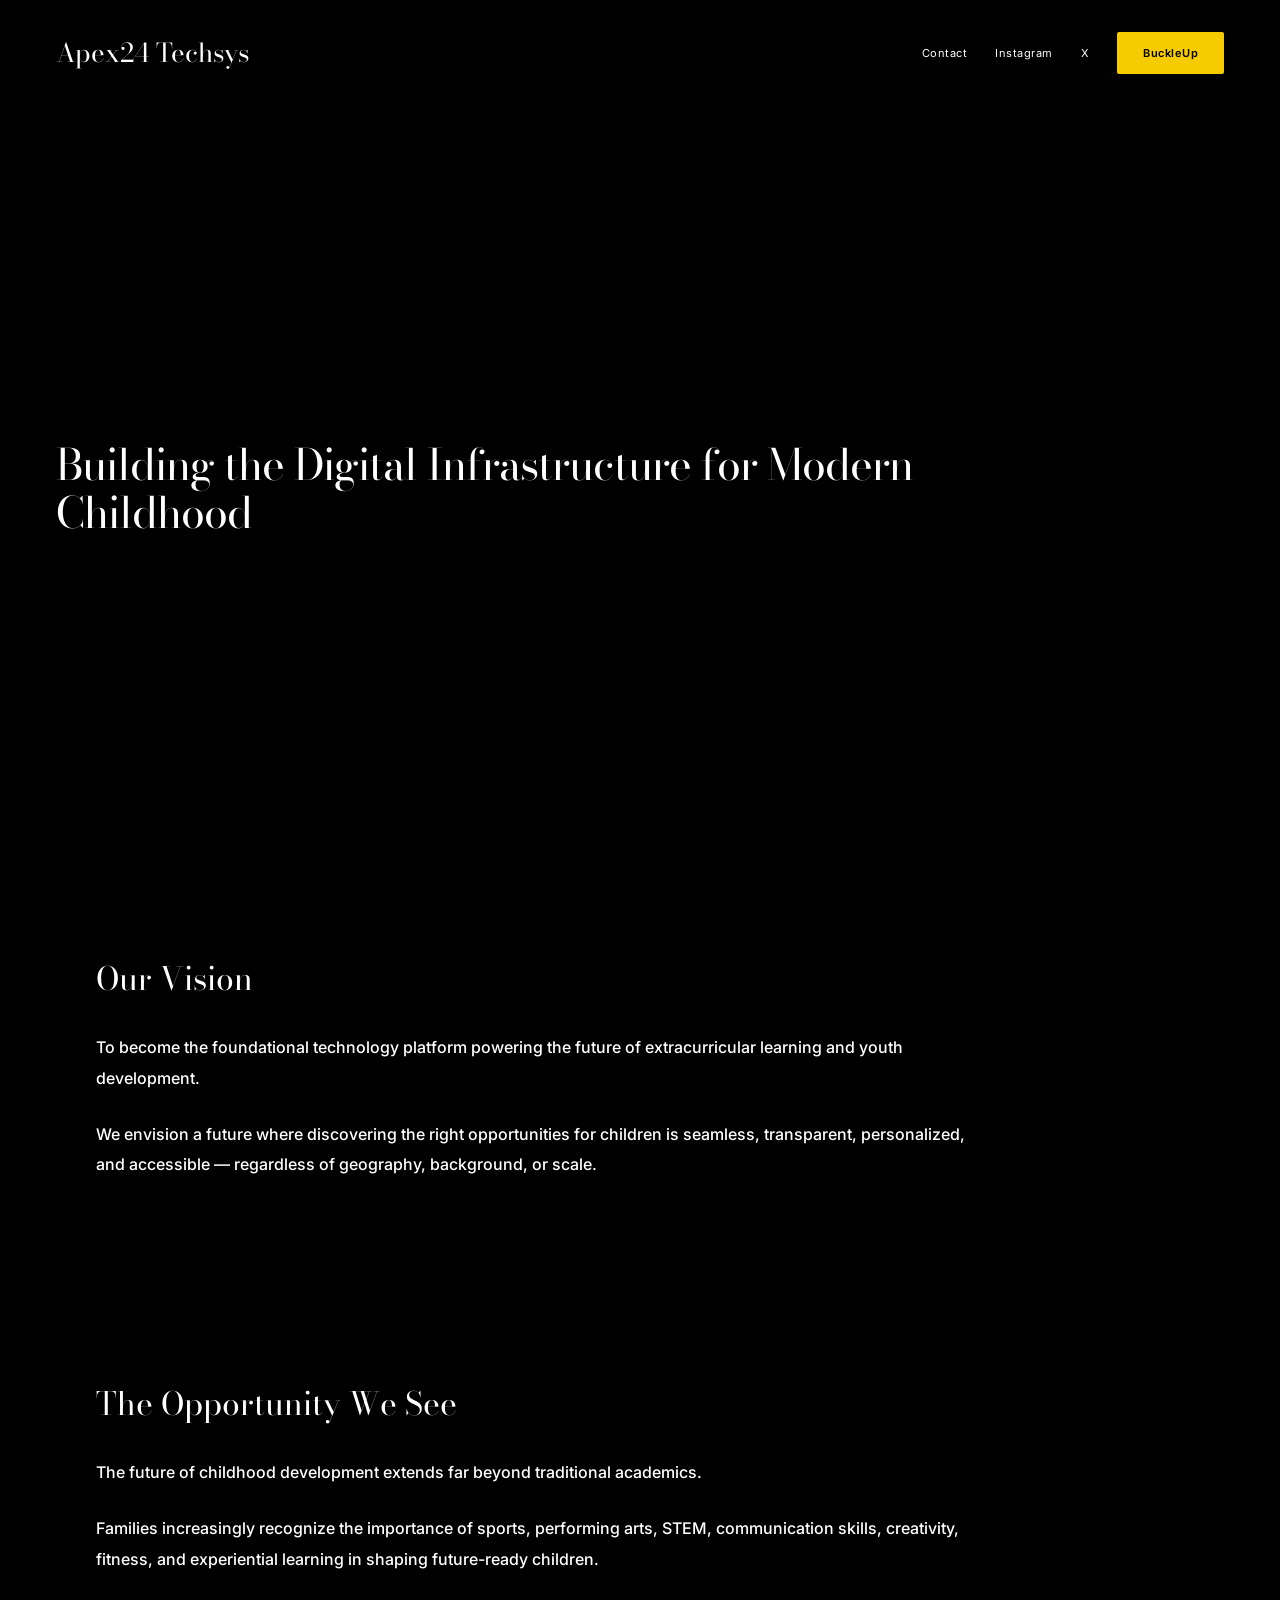
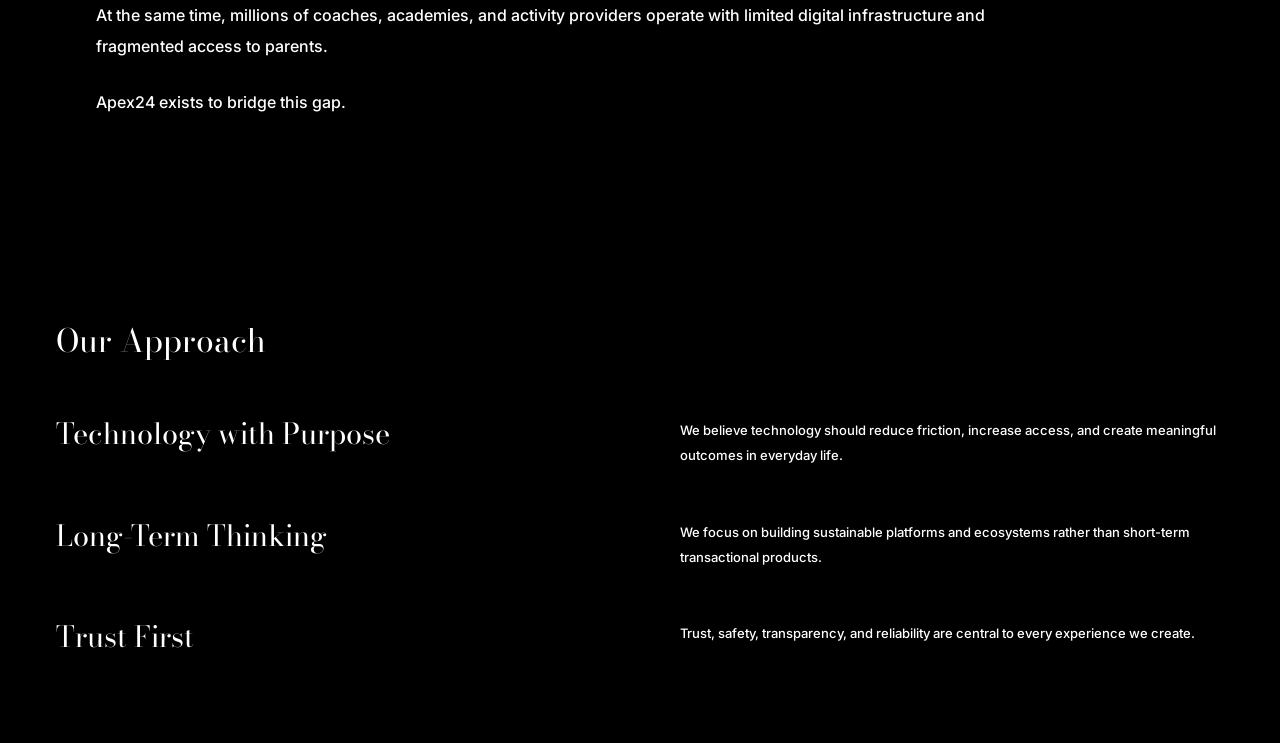
<file: index.html>
<!-- index.html -->
<!DOCTYPE html>
<html lang="en">
<head>
  <meta charset="UTF-8" />
  <meta name="viewport" content="width=device-width, initial-scale=1.0" />
  <title>Apex24 Techsys</title>

  <link rel="preconnect" href="https://fonts.googleapis.com">
  <link rel="preconnect" href="https://fonts.gstatic.com" crossorigin>

  <link href="https://fonts.googleapis.com/css2?family=Bodoni+Moda:wght@400;500;600&family=Inter:wght@400;500;600&display=swap" rel="stylesheet">

  <link rel="stylesheet" href="style.css">
</head>

<body>

  <header class="navbar">
    <a href="index.html" class="logo">Apex24 Techsys</a>

    <nav class="nav-links">
      <a href="contact.html">Contact</a>

      <a href="https://instagram.com/buckleup_now" target="_blank" class="icon-link">
        Instagram
      </a>

      <a href="https://x.com/buckleup_now" target="_blank" class="icon-link">
        X
      </a>

      <a href="https://buckleupnow.in/" target="_blank" class="buckleup-btn">
        BuckleUp
      </a>
    </nav>
  </header>

  <main>

    <section class="hero">
      <h1>
        Building the Digital Infrastructure for Modern Childhood
      </h1>
    </section>

    <section class="content-section">
      <h2>Our Vision</h2>

      <p>
        To become the foundational technology platform powering the future of extracurricular learning and youth development.
      </p>

      <p>
        We envision a future where discovering the right opportunities for children is seamless, transparent, personalized, and accessible — regardless of geography, background, or scale.
      </p>
    </section>

    <section class="content-section">
      <h2>The Opportunity We See</h2>

      <p>
        The future of childhood development extends far beyond traditional academics.
      </p>

      <p>
        Families increasingly recognize the importance of sports, performing arts, STEM, communication skills, creativity, fitness, and experiential learning in shaping future-ready children.
      </p>

      <p>
        At the same time, millions of coaches, academies, and activity providers operate with limited digital infrastructure and fragmented access to parents.
      </p>

      <p>
        Apex24 exists to bridge this gap.
      </p>
    </section>

    <section class="approach-section">

      <h2>Our Approach</h2>

      <div class="approach-grid">

        <div class="approach-title">
          Technology with Purpose
        </div>

        <div class="approach-description">
          We believe technology should reduce friction, increase access, and create meaningful outcomes in everyday life.
        </div>

        <div class="approach-title">
          Long-Term Thinking
        </div>

        <div class="approach-description">
          We focus on building sustainable platforms and ecosystems rather than short-term transactional products.
        </div>

        <div class="approach-title">
          Trust First
        </div>

        <div class="approach-description">
          Trust, safety, transparency, and reliability are central to every experience we create.
        </div>

      </div>

    </section>

  </main>

</body>
</html>
</file>
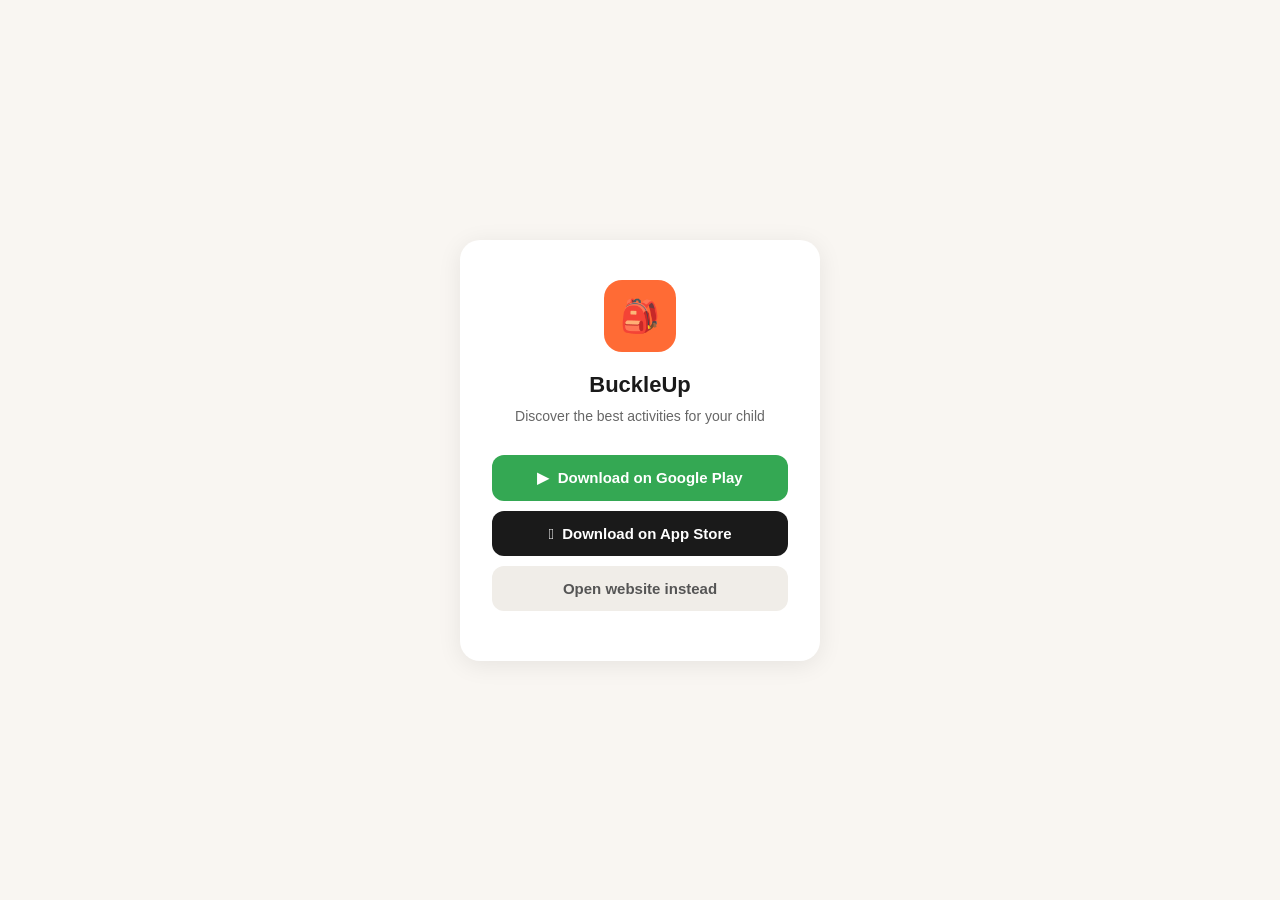
<file: app.html>
<!DOCTYPE html>
<html lang="en">
<head>
  <meta charset="UTF-8">
  <meta name="viewport" content="width=device-width, initial-scale=1.0">
  <title>Download BuckleUp</title>
  <style>
    * { margin: 0; padding: 0; box-sizing: border-box; }
    body {
      font-family: -apple-system, BlinkMacSystemFont, 'Segoe UI', sans-serif;
      background: #f9f6f2;
      display: flex;
      align-items: center;
      justify-content: center;
      min-height: 100vh;
      padding: 24px;
    }
    .card {
      background: #fff;
      border-radius: 20px;
      padding: 40px 32px;
      max-width: 360px;
      width: 100%;
      text-align: center;
      box-shadow: 0 4px 24px rgba(0,0,0,0.08);
    }
    .logo {
      width: 72px;
      height: 72px;
      border-radius: 18px;
      background: #ff6b35;
      display: flex;
      align-items: center;
      justify-content: center;
      margin: 0 auto 20px;
      font-size: 32px;
    }
    h1 { font-size: 22px; font-weight: 700; color: #1a1a1a; margin-bottom: 8px; }
    p  { font-size: 14px; color: #666; margin-bottom: 28px; line-height: 1.5; }
    .spinner {
      width: 32px; height: 32px;
      border: 3px solid #f0ede8;
      border-top-color: #ff6b35;
      border-radius: 50%;
      animation: spin 0.8s linear infinite;
      margin: 0 auto 16px;
    }
    @keyframes spin { to { transform: rotate(360deg); } }
    .status { font-size: 13px; color: #999; margin-bottom: 28px; }
    .btn {
      display: block;
      width: 100%;
      padding: 14px;
      border-radius: 12px;
      font-size: 15px;
      font-weight: 600;
      text-decoration: none;
      margin-bottom: 10px;
      transition: opacity 0.2s;
    }
    .btn:hover { opacity: 0.85; }
    .btn-android { background: #34a853; color: #fff; }
    .btn-ios     { background: #1a1a1a; color: #fff; }
    .btn-web     { background: #f0ede8; color: #555; }
    .manual { display: none; }
  </style>
</head>
<body>
  <div class="card">
    <div class="logo">🎒</div>
    <h1>BuckleUp</h1>
    <p>Discover the best activities for your child</p>

    <!-- Auto-redirect state (shown by default) -->
    <div id="auto-state">
      <div class="spinner"></div>
      <div class="status" id="status-text">Detecting your device…</div>
    </div>

    <!-- Manual fallback (shown if JS redirect fails or desktop) -->
    <div class="manual" id="manual-state">
      <a class="btn btn-android"
         href="https://play.google.com/store/apps/details?id=com.buckleup.app&hl=en_IN">
        ▶ &nbsp;Download on Google Play
      </a>
      <a class="btn btn-ios"
         href="https://apps.apple.com/in/app/buckleup-parent-teacher-app/id6775865530">
        &#63743; &nbsp;Download on App Store
      </a>
      <a class="btn btn-web" href="https://buckleupnow.in/">
        Open website instead
      </a>
    </div>
  </div>

  <script>
    const ANDROID = "https://play.google.com/store/apps/details?id=com.buckleup.app&hl=en_IN";
    const IOS     = "https://apps.apple.com/in/app/buckleup-parent-teacher-app/id6775865530";
    const WEB     = "https://buckleupnow.in/";

    const ua = navigator.userAgent.toLowerCase();
    const statusEl = document.getElementById("status-text");

    function redirect(url, label) {
      statusEl.textContent = "Taking you to the " + label + "…";
      setTimeout(function() {
        window.location.replace(url);
        // If redirect doesn't fire in 2s, show manual buttons
        setTimeout(showManual, 2000);
      }, 600);
    }

    function showManual() {
      document.getElementById("auto-state").style.display = "none";
      document.getElementById("manual-state").style.display = "block";
    }

    if (/android/.test(ua)) {
      redirect(ANDROID, "Play Store");
    } else if (/iphone|ipad|ipod/.test(ua)) {
      redirect(IOS, "App Store");
    } else {
      // Desktop or unknown — skip spinner, show buttons directly
      document.getElementById("auto-state").style.display = "none";
      document.getElementById("manual-state").style.display = "block";
    }
  </script>
</body>
</html>
</file>
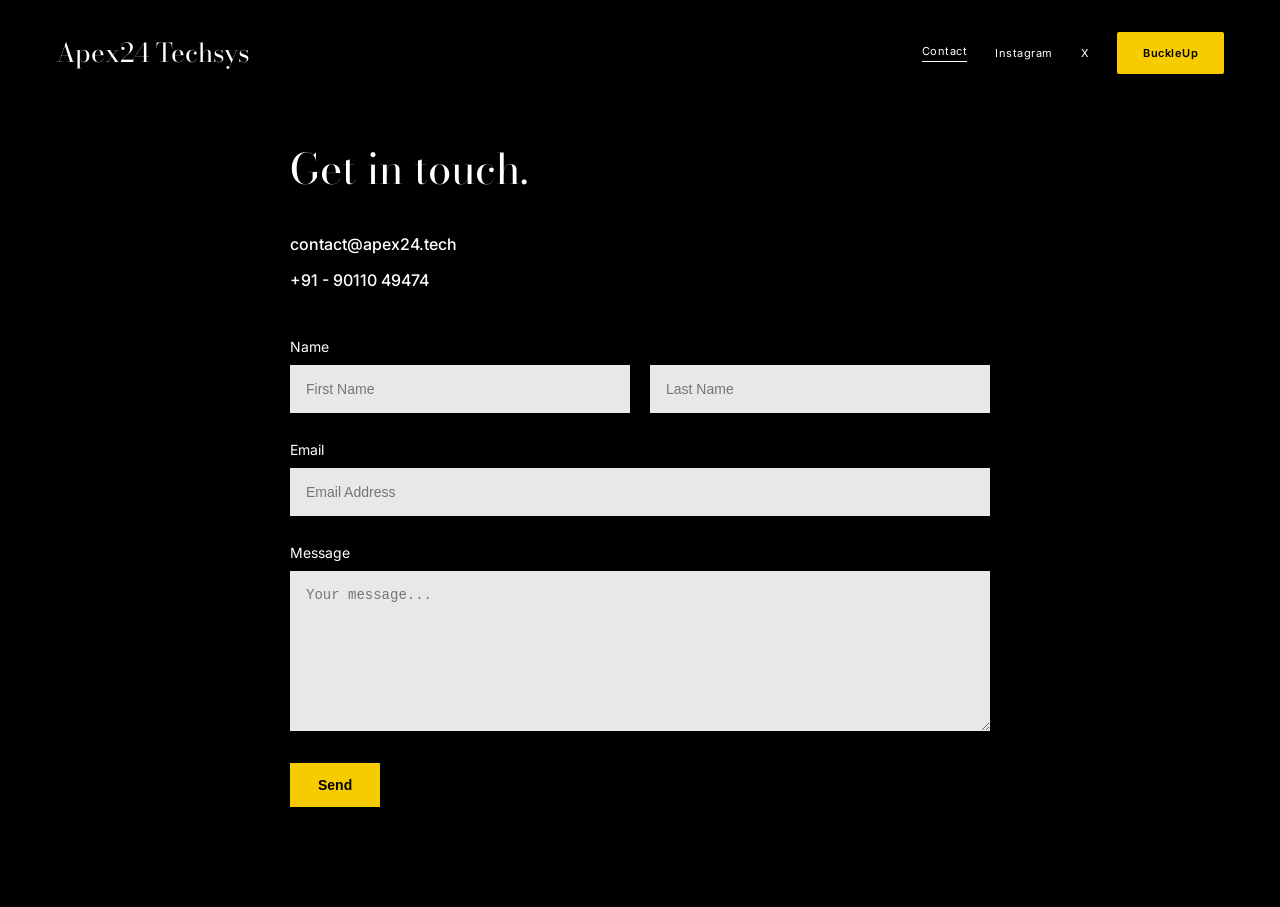
<file: contact.html>
<!-- contact.html -->
<!DOCTYPE html>
<html lang="en">
<head>
  <meta charset="UTF-8" />
  <meta name="viewport" content="width=device-width, initial-scale=1.0" />

  <title>Contact | Apex24 Techsys</title>

  <link rel="preconnect" href="https://fonts.googleapis.com">
  <link rel="preconnect" href="https://fonts.gstatic.com" crossorigin>

  <link href="https://fonts.googleapis.com/css2?family=Bodoni+Moda:wght@400;500;600&family=Inter:wght@400;500;600&display=swap" rel="stylesheet">

  <link rel="stylesheet" href="style.css">
</head>

<body>

  <header class="navbar">
    <a href="index.html" class="logo">Apex24 Techsys</a>

    <nav class="nav-links">
      <a href="contact.html" class="active-link">Contact</a>

      <a href="https://instagram.com/buckleup_now" target="_blank" class="icon-link">
        Instagram
      </a>

      <a href="https://x.com/buckleup_now" target="_blank" class="icon-link">
        X
      </a>

      <a href="https://buckleupnow.in/" target="_blank" class="buckleup-btn">
        BuckleUp
      </a>
    </nav>
  </header>

  <main class="contact-page">

    <section class="contact-section">

      <h1>Get in touch.</h1>

      <div class="contact-info">
        <p>contact@apex24.tech</p>
        <p>+91 - 90110 49474</p>
      </div>

      <form 
  class="contact-form"
  action="https://formsubmit.co/contact@apex24.tech"
  method="POST"
>

  <input type="hidden" name="_captcha" value="false">

  <input type="hidden" name="_next" value="https://apex24.tech/thankyou.html">

  <label>Name</label>

  <div class="name-grid">

    <div>
      <input 
        type="text" 
        name="first_name"
        placeholder="First Name" 
        required
      >
    </div>

    <div>
      <input 
        type="text" 
        name="last_name"
        placeholder="Last Name" 
        required
      >
    </div>

  </div>

  <label>Email</label>

  <input 
    type="email" 
    name="email"
    placeholder="Email Address"
    required
  >

  <label>Message</label>

  <textarea 
    name="message"
    rows="8"
    placeholder="Your message..."
    required
  ></textarea>

  <button type="submit">Send</button>

</form>
    </section>

  </main>

</body>
</html>
</file>
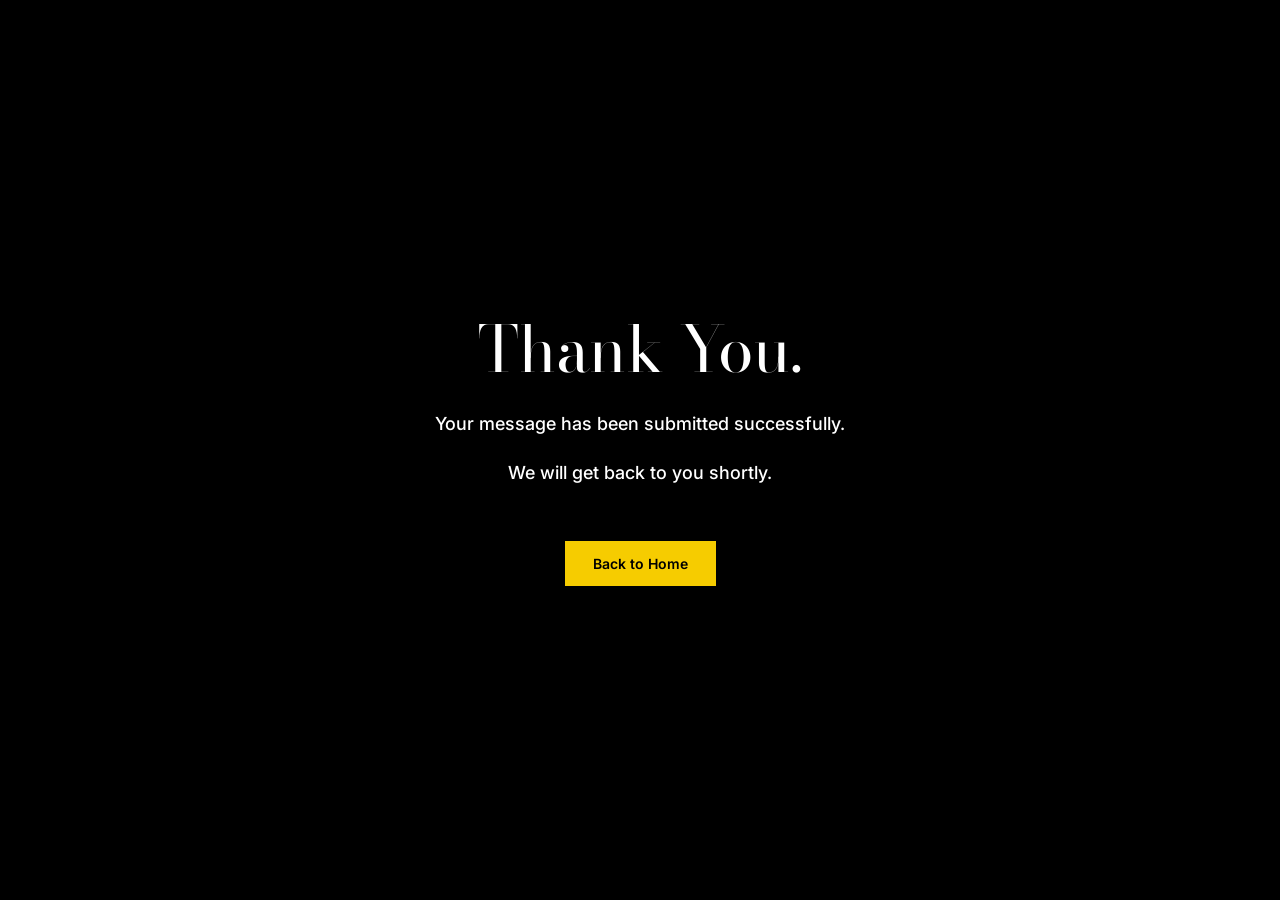
<file: thankyou.html>
<!-- thankyou.html -->

<!DOCTYPE html>
<html lang="en">

<head>
  <meta charset="UTF-8" />
  <meta name="viewport" content="width=device-width, initial-scale=1.0" />

  <title>Thank You | Apex24 Techsys</title>

  <link rel="preconnect" href="https://fonts.googleapis.com">
  <link rel="preconnect" href="https://fonts.gstatic.com" crossorigin>

  <link href="https://fonts.googleapis.com/css2?family=Bodoni+Moda:wght@400;500;600&family=Inter:wght@400;500;600&display=swap" rel="stylesheet">

  <link rel="stylesheet" href="style.css">
</head>

<body>

  <main class="thankyou-page">

    <div class="thankyou-container">

      <h1>Thank You.</h1>

      <p>
        Your message has been submitted successfully.
      </p>

      <p>
        We will get back to you shortly.
      </p>

      <a href="index.html" class="home-button">
        Back to Home
      </a>

    </div>

  </main>

</body>

</html>
</file>
<file: style.css>
/* style.css */

* {
  margin: 0;
  padding: 0;
  box-sizing: border-box;
}

body {
  background: #000;
  color: #fff;
  font-family: 'Inter', sans-serif;
  overflow-x: hidden;
}

a {
  text-decoration: none;
  color: inherit;
}

.navbar {
  width: 100%;
  padding: 32px 56px;
  display: flex;
  justify-content: space-between;
  align-items: center;
}

.logo {
  font-family: 'Bodoni Moda', serif;
  font-size: 26px;
  font-weight: 400;
  line-height: 1.1;
}

.nav-links {
  display: flex;
  align-items: center;
  gap: 28px;
}

.nav-links a {
  font-size: 11px;
  letter-spacing: 0.5px;
}

.active-link {
  border-bottom: 1px solid #fff;
  padding-bottom: 3px;
}

.buckleup-btn {
  background: #f6cc00;
  color: #000;
  padding: 14px 26px;
  font-weight: 600;
  border-radius: 2px;
}

.hero {
  min-height: 85vh;
  display: flex;
  align-items: center;
  padding: 0 56px;
}

.hero h1 {
  font-family: 'Bodoni Moda', serif;
  font-size: 43px;
  line-height: 1.1;
  letter-spacing: -1px;
  font-weight: 400;
  max-width: 1000px;
}

.content-section {
  padding: 90px 56px;
  max-width: 1200px;
  margin: auto;
}

.content-section h2 {
  font-family: 'Bodoni Moda', serif;
  font-size: 32px;
  line-height: 1.1;
  font-weight: 400;
  margin-bottom: 36px;
}

.content-section p {
  font-size: 16px;
  line-height: 1.9;
  margin-bottom: 26px;
  font-weight: 500;
  max-width: 900px;
}

.approach-section {
  padding: 90px 56px;
}

.approach-section h2 {
  font-family: 'Bodoni Moda', serif;
  font-size: 32px;
  line-height: 1.1;
  margin-bottom: 60px;
  font-weight: 400;
}

.approach-grid {
  display: grid;
  grid-template-columns: 1fr 1fr;
  gap: 52px 80px;
}

.approach-title {
  font-family: 'Bodoni Moda', serif;
  font-size: 29px;
  line-height: 1.1;
  font-weight: 400;
}

.approach-description {
  font-size: 13px;
  line-height: 1.9;
  font-weight: 500;
}

.contact-page {
  padding: 40px 56px 100px;
}

.contact-section {
  max-width: 700px;
  margin: auto;
}

.contact-section h1 {
  font-family: 'Bodoni Moda', serif;
  font-size: 42px;
  line-height: 1.1;
  margin-bottom: 42px;
  font-weight: 400;
}

.contact-info {
  margin-bottom: 48px;
}

.contact-info p {
  font-size: 16px;
  margin-bottom: 16px;
  font-weight: 500;
}

.contact-form label {
  display: block;
  margin-bottom: 10px;
  font-size: 14px;
}

.contact-form input,
.contact-form textarea {
  width: 100%;
  background: #e8e8e8;
  border: none;
  padding: 16px;
  margin-bottom: 28px;
  font-size: 14px;
  color: #000;
}

.name-grid {
  display: grid;
  grid-template-columns: 1fr 1fr;
  gap: 20px;
}

.contact-form button {
  background: #f6cc00;
  color: #000;
  border: none;
  padding: 14px 28px;
  font-size: 14px;
  font-weight: 600;
  cursor: pointer;
}

.contact-form button:hover,
.buckleup-btn:hover {
  opacity: 0.9;
}

@media (max-width: 1024px) {

  .navbar {
    flex-direction: column;
    gap: 24px;
    align-items: flex-start;
  }

  .nav-links {
    flex-wrap: wrap;
    gap: 18px;
  }

  .hero h1 {
    font-size: 36px;
  }

  .content-section h2,
  .approach-section h2,
  .contact-section h1 {
    font-size: 28px;
  }

  .content-section p,
  .approach-description {
    font-size: 14px;
  }

  .approach-title {
    font-size: 24px;
  }

  .approach-grid {
    grid-template-columns: 1fr;
  }

  .name-grid {
    grid-template-columns: 1fr;
  }

}

@media (max-width: 768px) {

  .navbar,
  .hero,
  .content-section,
  .approach-section,
  .contact-page {
    padding-left: 20px;
    padding-right: 20px;
  }

  .logo {
    font-size: 30px;
  }

  .hero h1 {
    font-size: 32px;
  }

  .content-section h2,
  .approach-section h2,
  .contact-section h1 {
    font-size: 26px;
  }

  .content-section p,
  .approach-description,
  .contact-info p {
    font-size: 15px;
  }

  .approach-title {
    font-size: 22px;
  }

  .nav-links a {
    font-size: 13px;
  }

  .buckleup-btn {
    padding: 12px 18px;
  }

}

/* Thank You Page */

.thankyou-page {
  min-height: 100vh;
  display: flex;
  align-items: center;
  justify-content: center;
  padding: 40px 20px;
  text-align: center;
}

.thankyou-container {
  max-width: 700px;
}

.thankyou-container h1 {
  font-family: 'Bodoni Moda', serif;
  font-size: 64px;
  font-weight: 400;
  margin-bottom: 24px;
  line-height: 1.1;
}

.thankyou-container p {
  font-size: 18px;
  line-height: 1.8;
  margin-bottom: 16px;
  font-weight: 500;
}

.home-button {
  display: inline-block;
  margin-top: 36px;
  background: #f6cc00;
  color: #000;
  padding: 14px 28px;
  font-size: 14px;
  font-weight: 600;
}

.home-button:hover {
  opacity: 0.9;
}

@media (max-width: 768px) {

  .thankyou-container h1 {
    font-size: 42px;
  }

  .thankyou-container p {
    font-size: 16px;
  }

}
</file>
